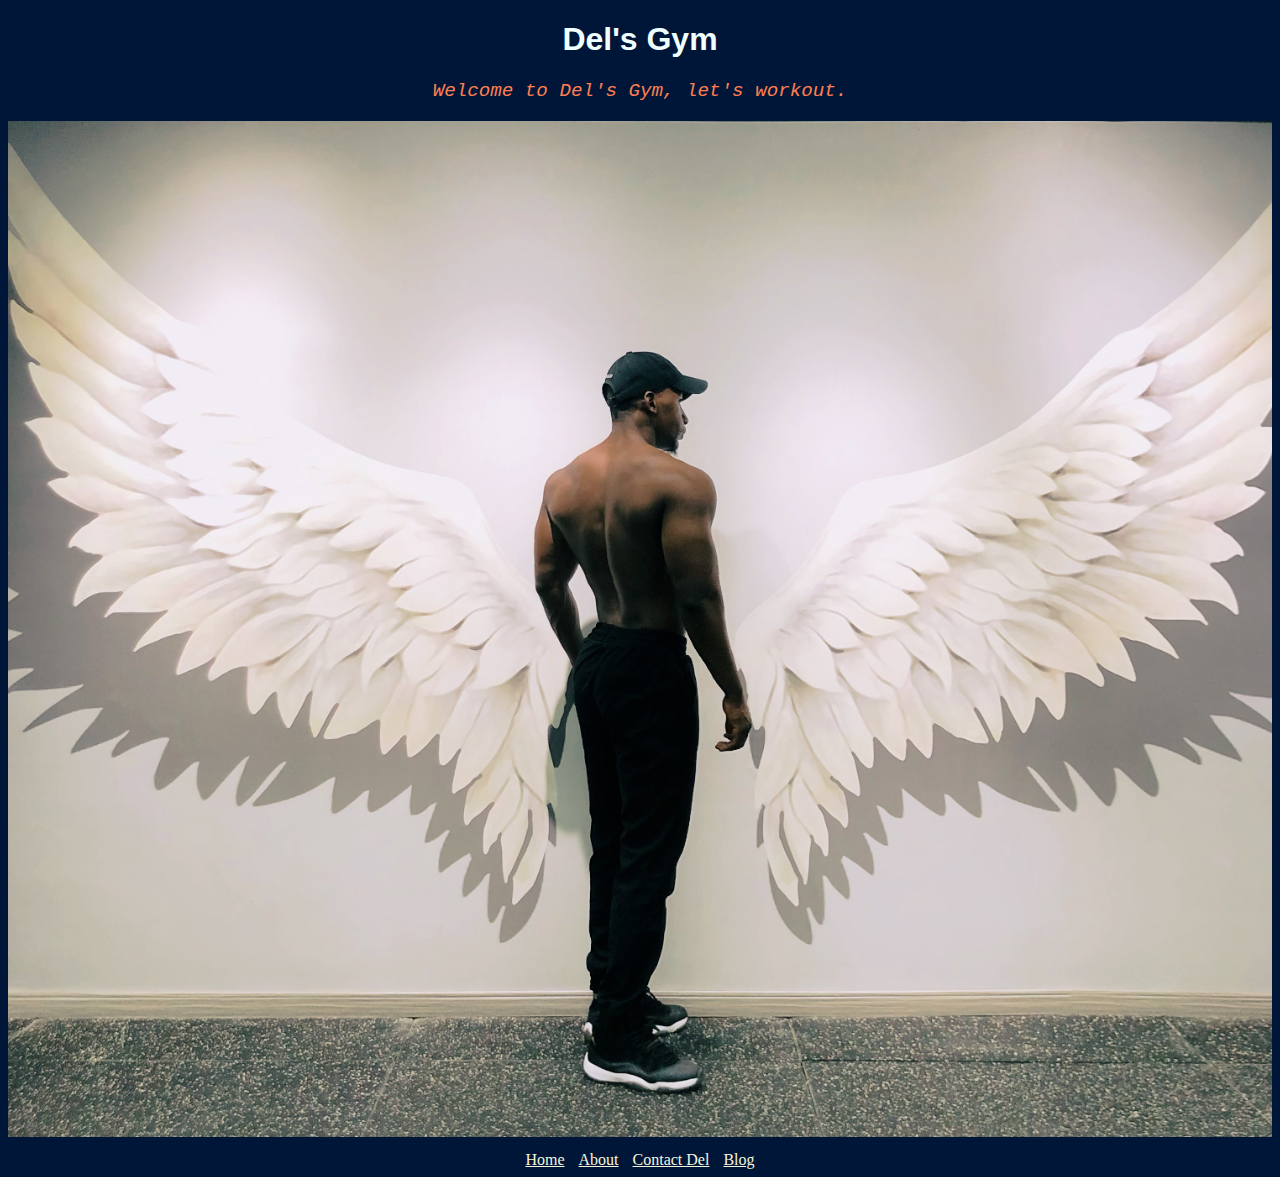
<file: index.html>
<!DOCTYPE html>
<html lang="en">
<head>
    <link rel="stylesheet" href="main.css">
    <meta charset="UTF-8">
    <meta name="viewport" content="width=device-width, initial-scale=1.0">
    <title>Home</title>
</head>
<body>
    <h1>Del's Gym</h1>
    <p>Welcome to <em>Del's Gym</em>, let's workout.</p>
    <img src="media/Delsgym-frontpic.jpg" alt="Front picture">
    <a href="index.html">Home</a>
    <a href="about.html">About</a>
    <a href="contact.html">Contact Del</a>
    <a href="blog.html">Blog</a>



</body>
</html>
</file>
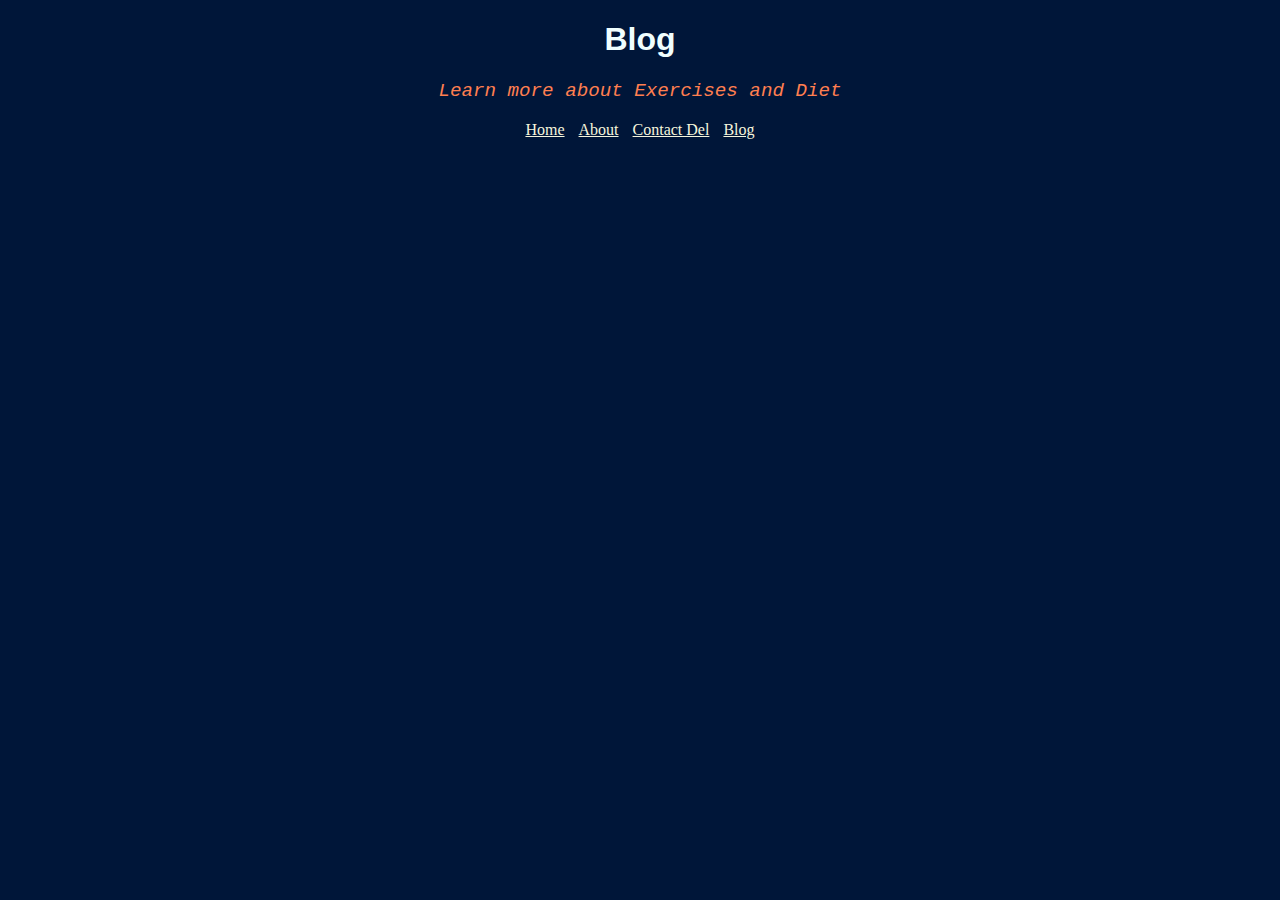
<file: blog.html>
<!DOCTYPE html>
<html lang="en">
<head>
    <link rel="stylesheet" href="main.css">
    <meta charset="UTF-8">
    <meta name="viewport" content="width=device-width, initial-scale=1.0">
    <title>Blog</title>
</head>
<body>
    <h1>Blog</h1>
    <p>Learn more about Exercises and Diet</p>
    <a href="index.html">Home</a>
    <a href="about.html">About</a>
    <a href="contact.html">Contact Del</a>
    <a href="blog.html">Blog</a>
    
</body>
</html>
</file>
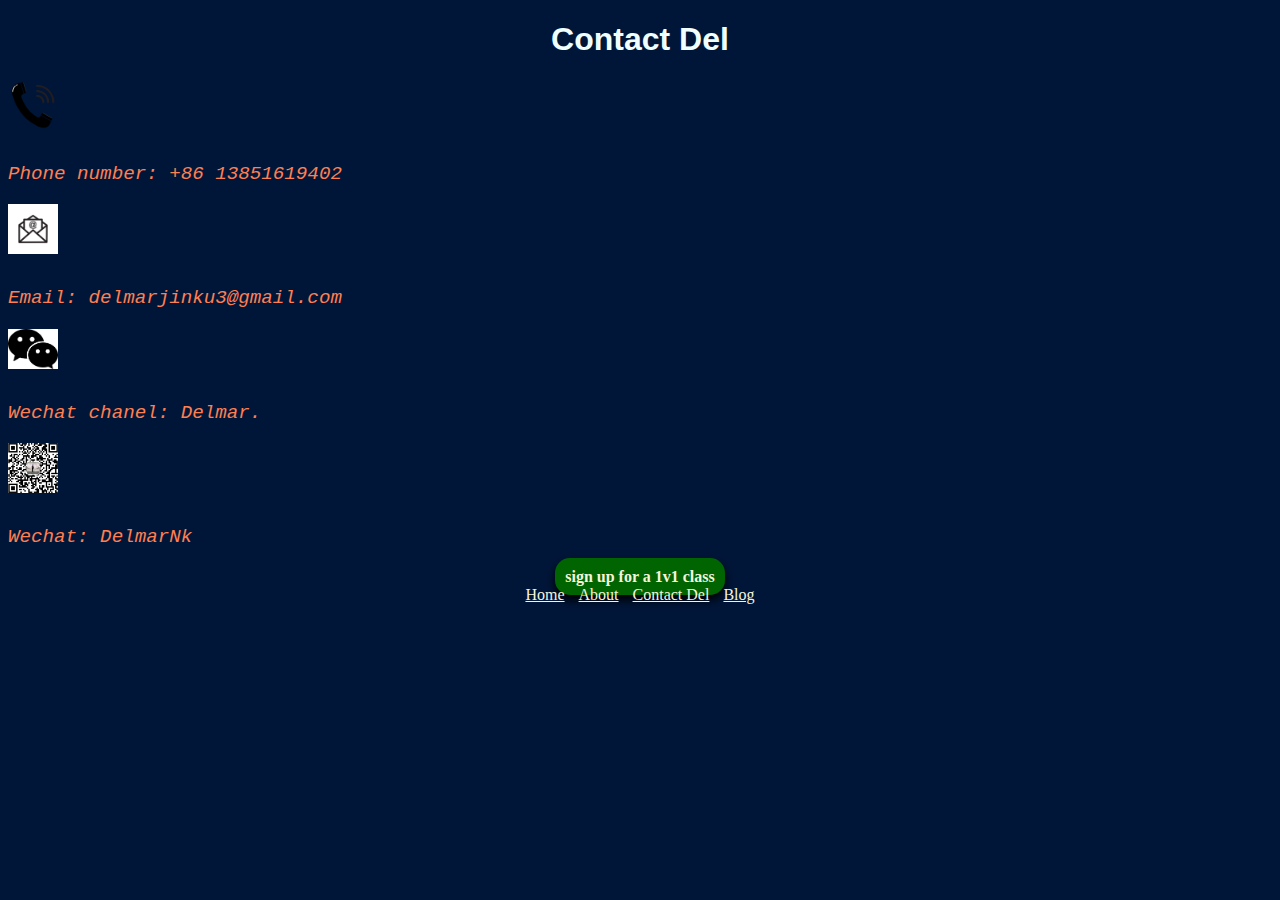
<file: contact.html>
<!DOCTYPE html>
<html lang="en">
<head>
    <link rel="stylesheet" href="main.css">
    <meta charset="UTF-8">
    <meta name="viewport" content="width=device-width, initial-scale=1.0">
    <title>Contact</title>
</head>
<body>
    <h1>Contact Del</h1>
    <div class="connect"><img src="media/phoneicon.webp" alt="phone img" class="icons">
    <p>Phone number: +86 13851619402</p></div>
    <div class="connect"><img src="media/emailicon.webp" alt="email img" class="icons">
    <p>Email: delmarjinku3@gmail.com</p></div>
   <div class="connect"><img src="media/wechaticon.png" alt="wechat img" class="icons">
    <p>Wechat chanel: Delmar. </p></div>
   <div class="connect"><img src="media/wechatqr.png" alt="wechat qr" class="icons">
    <p>Wechat: DelmarNk</p></div>
    <a href="login.html" class="sign"><strong>sign up for a 1v1 class</strong></a><br>
    <a href="index.html">Home</a>
    <a href="about.html">About</a>
    <a href="contact.html">Contact Del</a>
    <a href="blog.html">Blog</a>
    
</body>
</html>
</file>
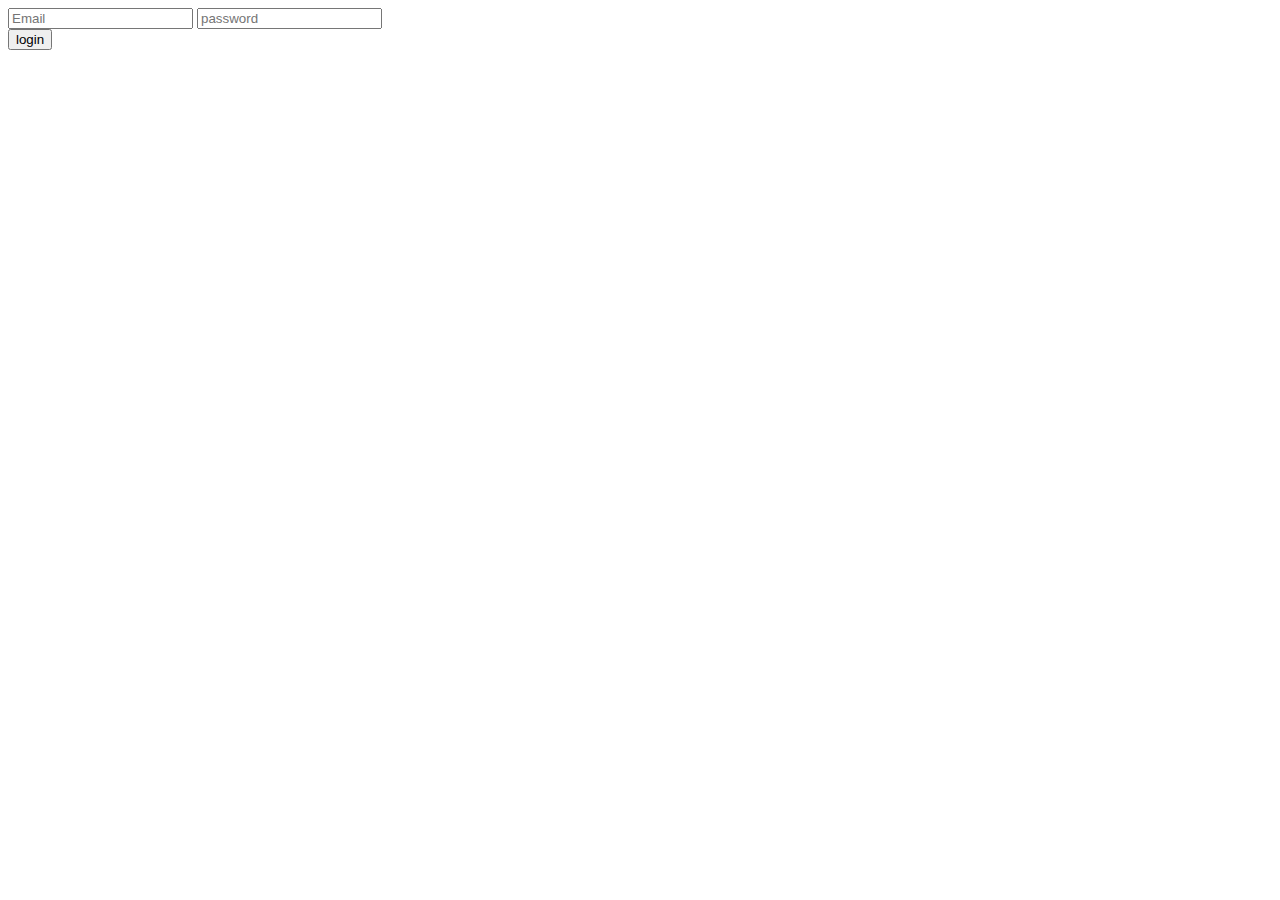
<file: login.html>
<!DOCTYPE html>
<html lang="en">
<head>
    <meta charset="UTF-8">
    <meta name="viewport" content="width=device-width, initial-scale=1.0">
    <title>Document</title>
</head>
<body>
    <input placeholder="Email">
    <input type="password" placeholder="password"><br>
    <button class="login">login</button><br>
    
</body>
</html>
</file>
<file: main.css>
h1 {
    font-family: Verdana, Geneva, Tahoma, sans-serif;
    color: azure;
}
body {
    background-color:rgb(0,22,57);
    text-align: center;
}
p {
    font-family: 'Courier New', Courier, monospace;
    font-style: oblique;
    font-size: larger;
    color: coral ;
} 
a {
    margin: 5px;
    color: beige;
    font-style: unset;
} 

a:hover{
    color: gold;
    text-decoration: none;

}
img {
    width: 100%;
    margin: auto;
    margin-bottom: 10px;
} 
.aboutimg {
    object-fit: cover;
    display: inline;
    width: 49%;
    height: 350px;

} 
button {
    font-family: 'Segoe UI', Tahoma, Geneva, Verdana, sans-serif;
    font-size: medium;
    margin-bottom: 10px;
}
.login {
background-color: darkgreen;
margin-top: 5px ;
}
.sign {
text-align: center;
margin-bottom: 10px;
text-decoration: none;
background-color: darkgreen;
height: 30px;
width: 200px;
padding: 10px;
border-radius: 15px;
box-shadow: 0 5px 10px black;
}
.sign:hover {
color: gold;
}
.icons {
    width: 50px;
}
.connect {
    text-align: left;
    padding-left: 0;
}
</file>
